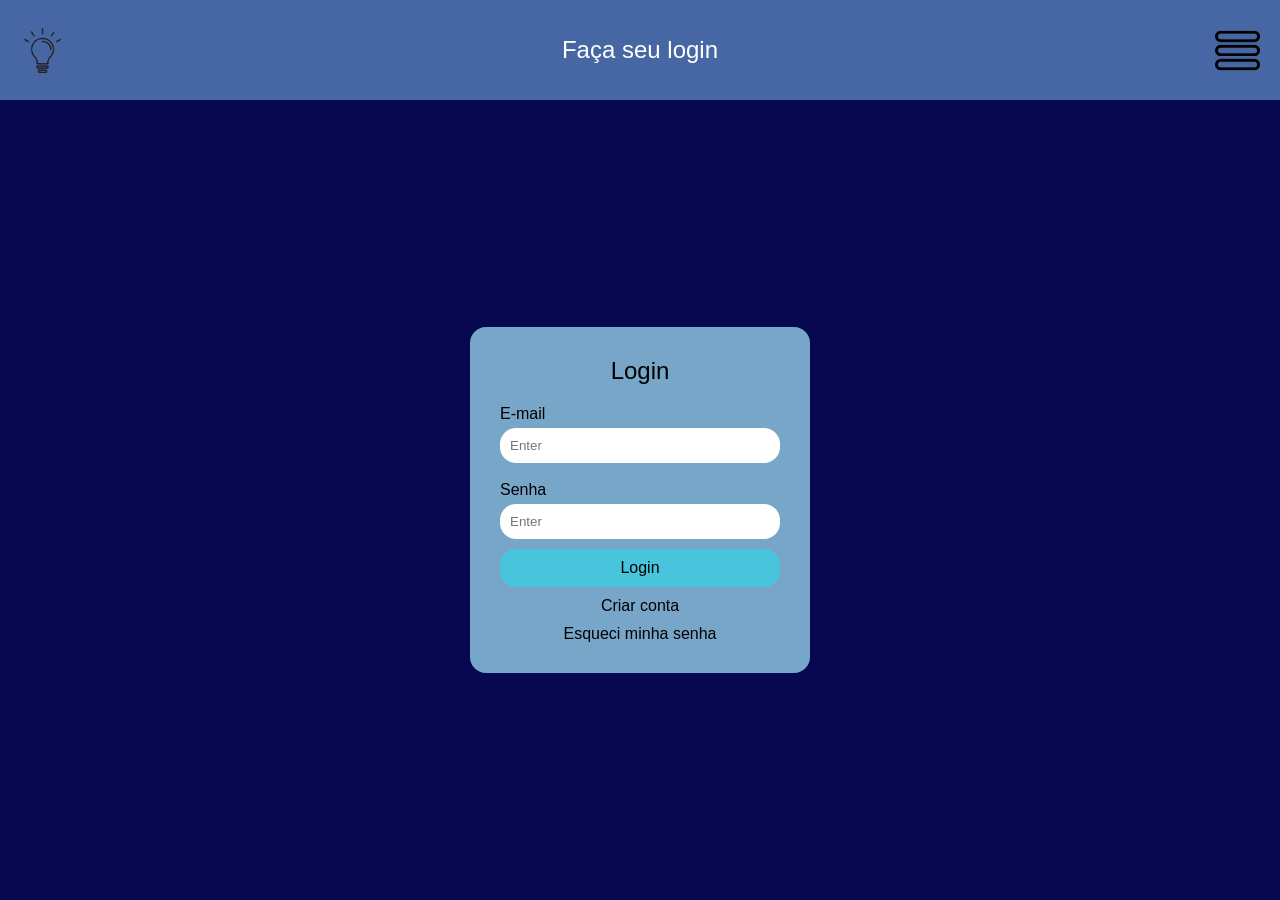
<file: index.html>
<!DOCTYPE html>
<html lang="pt-br">

<head>
    <meta charset="UTF-8">
    <meta http-equiv="X-UA-Compatible" content="IE=edge">
    <meta name="viewport" content="width=device-width, initial-scale=1.0">
    <title>Login - Smart Control</title>
    <link rel="stylesheet" href="assets/css/style.css">
</head>

<body>
    <header class="cabecalho">
        <img class="logo" src="assets/images/lampada.png" alt="Logo Smart Control">
        <h1>Faça seu login</h1>
        <a class="menu" href="#">
            <img src="assets/images/hamburguer.png" alt="Menu">
        </a>
    </header>

    <main>
        <div class="card-login">
            <h2>Login</h2>
            <form method="get" action="dashboard.html">
                <label for="email">E-mail</label>
                <input type="email" id="email" name="email" placeholder="Enter" required> <br><br>

                <label for="senha">Senha</label>

                <input type="password" id="senha" name="senha" placeholder="Enter" required><br>

                <input class="botao-login" type="submit" value="Login">
            </form>

            <a class="criar-conta" href="cadastro.html">
                Criar conta
            </a>

            <a class="criar-conta" href="redefinirSenha.html">
                Esqueci minha senha
            </a>
        </div>
    </main>

</body>

</html>
</file>
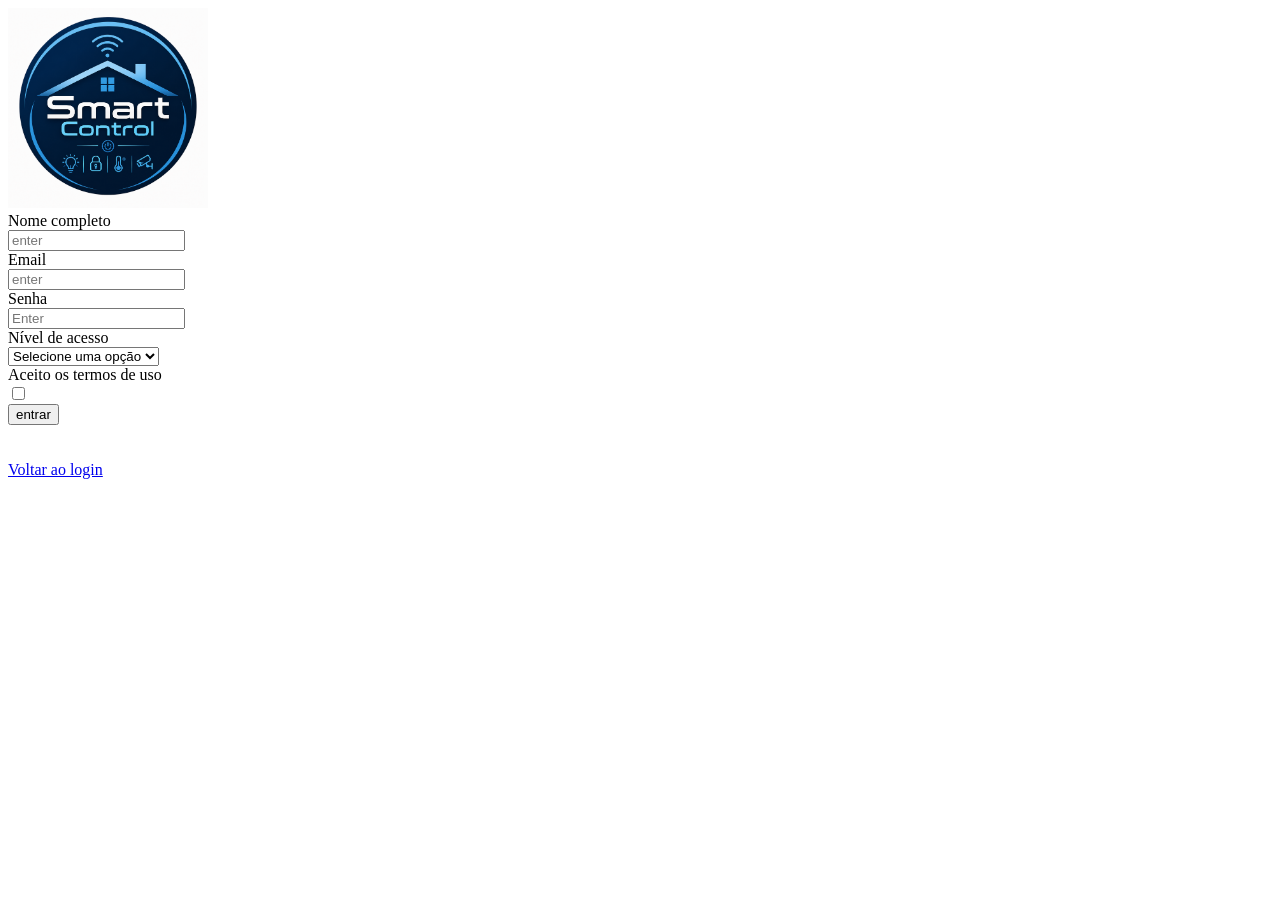
<file: cadastro.html>
<!DOCTYPE html>
<html lang="pt-br">
<head>
    <meta charset="UTF-8">
    <meta http-equiv="X-UA-Compatible" content="IE=edge">
    <meta name="viewport" content="width=device-width, initial-scale=1.0">
    <title>Cadastro - Smart Control</title>
</head>
<body>
    <header>
        <img src="assets/images/file_000000004444822fa6e6201d9d9b4f6a(1).png" alt="Logo Smart Control" width="200" height="200">
    </header>

    <form action="index.html" method="get">
        <label for="nome">Nome completo</label><br>
        <input type="text" id="nome" name="Nome completo" placeholder="enter" required><br>
        <label for="email">Email</label><br>
        <input type="email" id="email" name="Email" placeholder="enter" required><br>
        <label for="senha">Senha</label><br>
        <input type="password" id="senha" name="Senha" minlength="8" placeholder="Enter" required><br>
        <label for="nivel-acesso">Nível de acesso</label><br>
        <select  id="nivel-acesso" name="Nível" required>
            <option value="" hidden>Selecione uma opção</option>
            <option value="administrador">administrador</option>
            <option value="gerente">gerente</option>
        </select>
        <br><label for="termos">Aceito os termos de uso</label><br>
        <input type="checkbox" id="termos" required><br>
        <input type="submit" value="entrar"> <br><br>
    </form>
    <br>

    <a href="index.html">Voltar ao login</a>
    <br>

    
</body>
</html>
</file>
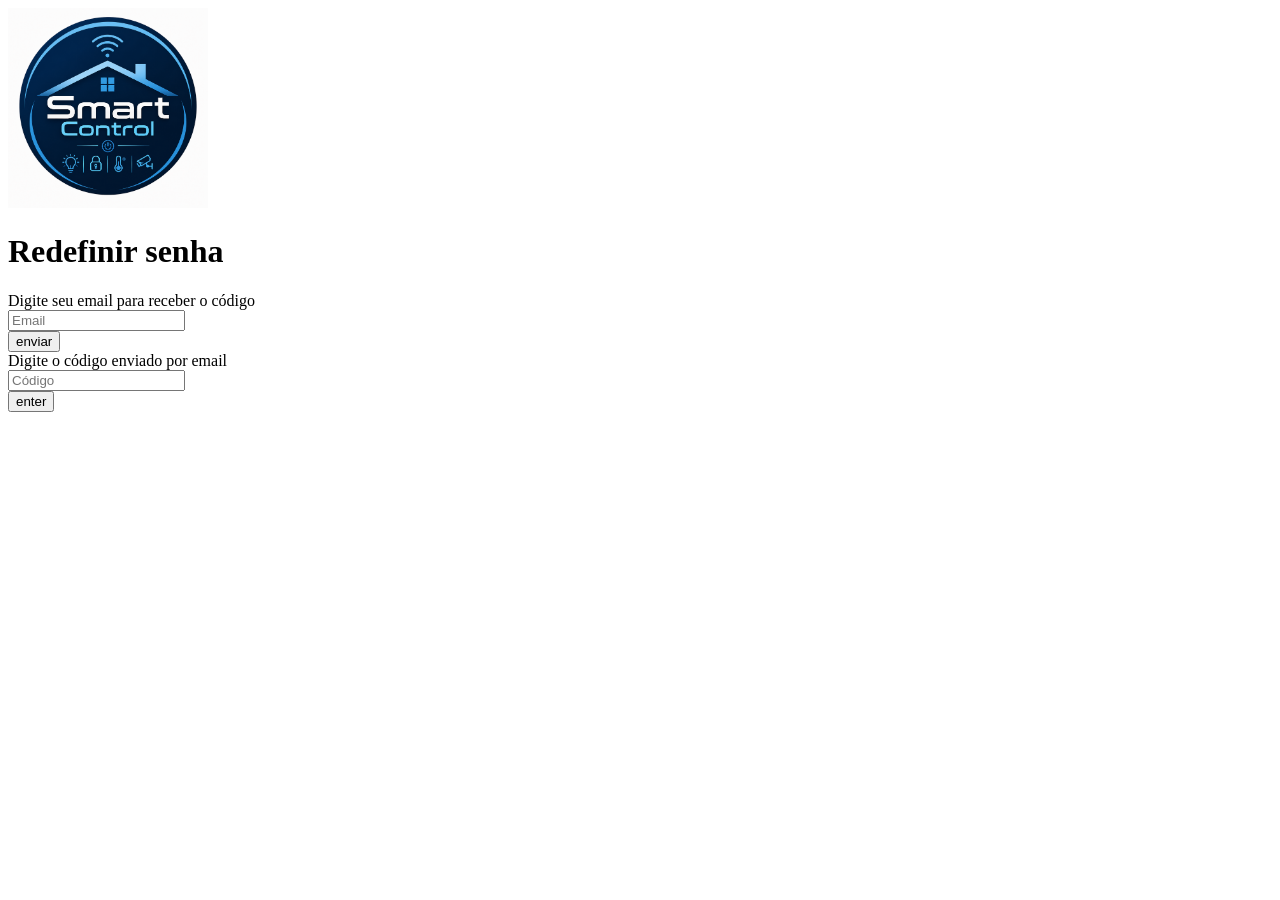
<file: redefinir.senha.html>
<!DOCTYPE html>
<html lang="pt-br">
<head>
    <meta charset="UTF-8">
    <meta http-equiv="X-UA-Compatible" content="IE=edge">
    <meta name="viewport" content="width=device-width, initial-scale=1.0">
    <title>Esqueci minha senha</title>
</head>
<body>
    <header>
        <img src="assets/images/file_000000004444822fa6e6201d9d9b4f6a(1).png" alt="Logo Smart Control" width="200" height="200">
    </header>
    
    <h1>Redefinir senha</h1>

    <form>
        <label for="email">Digite seu email para receber o código</label><br>
        <input type="email" id="email" name="email" placeholder="Email" required><br>
        <input type="submit" value="enviar"><br>
    </form>
        <label for="codigo">Digite o código enviado por email</label><br>
        <input type="password" id="codigo" name="codigo" minlength="6" placeholder="Código" required><br>
        <input type="submit" value="enter"><br>
    <form>

    </form>
</body>
</html>
</file>
<file: assets/css/style.css>
*{
    margin: 0;
    box-sizing: border-box;
}

body {
    margin: 0;
    padding: 0;
    background-color: #080850;
    font-family: Arial, sans-serif;
    height: 100dvh;
}

.cabecalho {
    height: 100px;
    background-color: #4667a3;
    display: flex;
    align-items: center;
    justify-content: space-between;
    padding: 0 20px;
}

.logo {
    width: 45px;
    height: 45px;
}

.cabecalho h1 {
    color: white;
    font-size: 24px;
    font-weight: normal;
    margin: 0;
}

.menu {
    display: flex;
    align-items: center;
}

.menu img {
    width: 45px;
    height: 45px;
}

main {
    display: flex;
    justify-content: center;
    align-items: center;
    height: calc(100% - 100px);
}

.card-login {
    background-color: #78a6c9;
    width: 340px;
    padding: 30px;
    border-radius: 16px;
}

.card-login h2 {
    text-align: center;
    font-weight: normal;
    margin-top: 0;
    margin-bottom: 20px;
}

.card-login label {
    display: block;
    margin-bottom: 5px;
}

.card-login input{
    width: 100%;
    padding: 10px;
    border: none;
    border-radius: 16px;
}


.botao-login {
    display: block;
    margin: 10px auto;
    padding: 8px 14px;
    background-color: #48c5dc;
    border: none;
    border-radius: 10px;
    font-size: 16px;
    cursor: pointer;
}

.criar-conta {
    display: block;
    text-align: center;
    margin-top: 10px;
    color: rgb(0, 0, 0);
    text-decoration: none;
}
</file>
